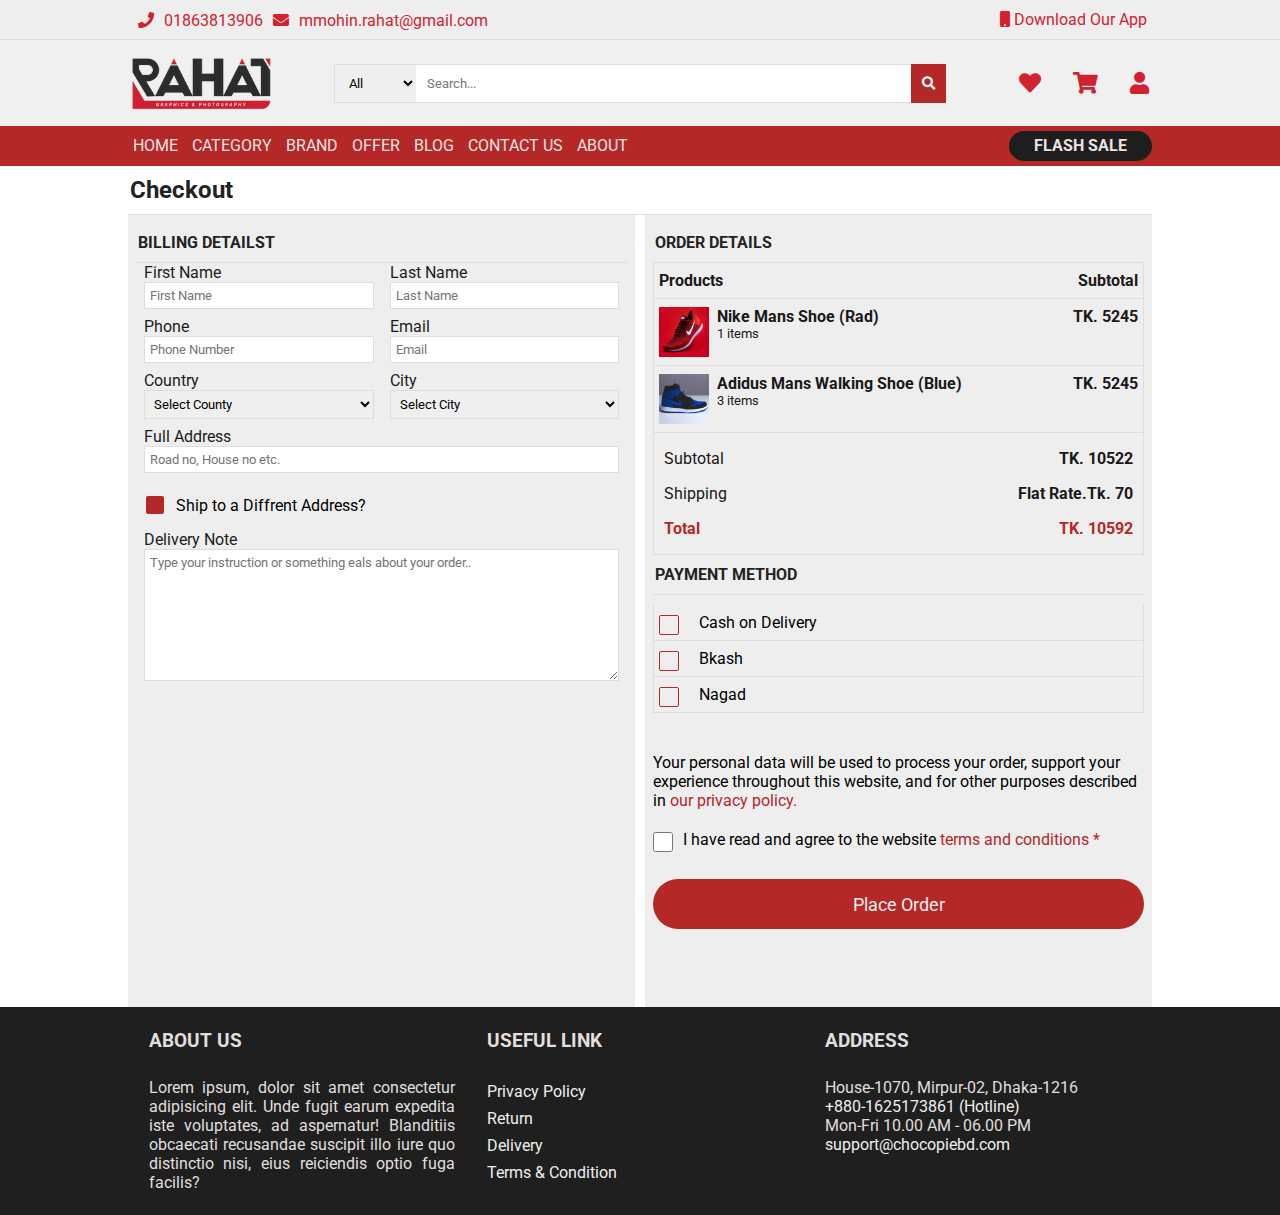
<file: pages/checkout.html>
<!DOCTYPE html>
<html lang="en">

<head>
    <meta charset="UTF-8">
    <meta http-equiv="X-UA-Compatible" content="IE=edge">
    <meta name="viewport" content="width=device-width, initial-scale=1.0">
    <title>Product Details</title>
    <link rel="stylesheet" href="https://cdnjs.cloudflare.com/ajax/libs/font-awesome/5.15.3/css/all.min.css">
    <link rel="stylesheet" href="../css/swiper-bundle.min.css">
    <link rel="stylesheet" href="../css/header.css">
    <link rel="stylesheet" href="../css/footer.css">
    <link rel="stylesheet" href="../style.css">
    <link rel="stylesheet" href="../css/responsive.css">
</head>

<body>
    <header>
        <!--You will get all the styles of the header in header.css file and Responsive.css file-->
        <div class="top-bar">
            <div class="top-bar-wrapper">
                <div class="contact-info">
                    <a href="tel:01863813906"><i class="fas fa-phone"></i>01863813906</a>
                    <a href="mailto:mmohin.rahat@gmail.com"><i class="fas fa-envelope"></i>mmohin.rahat@gmail.com</a>
                </div>

                <div class="">

                </div>
                <div class="other-info">
                    <a href="#"><i class="fas fa-mobile"></i> Download Our App</a>
                </div>
            </div>
        </div>
        <div class="middle-bar">
            <div class="middle-bar-wrapper">
                <div class="col-2">
                    <div class="brand">
                        <img class="logo" src="../img/logo.png" alt="">
                    </div>
                </div>
                <div class="col-6">
                    <form class="search-form" action="/index.html">
                        <div class="search-bar">
                            <select class="search-category" name="" id="">
                                <option value="1">All</option>
                                <option value="1">Brand</option>
                                <option value="1">Name</option>
                                <option value="1">Color</option>
                                <option value="1">Size</option>
                                <option value="1">Gender</option>
                            </select>
                            <input class="search-input" type="text" name="search" placeholder="Search...">
                            <button class="search-btn"><i class="fas fa-search"></i></button>
                            <div class="search-suggestion">
                                <ul>

                                </ul>
                            </div>
                        </div>
                    </form>
                </div>
                <div class="col-2">
                    <div class="header-nav">
                        <ul>
                            <li title="Your Favorite"><a href="#"><i class="fas fa-heart"></i></a></li>
                            <li title="Shopping Cart" id="cartBtn"><a href="#"><i class="fas fa-shopping-cart"></i></a></li>
                            <li title="Your Profile" id="myAccount" class="myAccount"><a href="#"><i class="fas fa-user"></i></a></li>
                        </ul>
                        <!--popup my account -->
                        <div class="my-account-wrapper" id="myAccountBox">
                            <div class="account-header">
                                <h2>Login</h2>
                            </div>
                            <form action="#" class="login">
                                <div class="form-control">
                                    <label for="phone">Phone Number</label>
                                    <input type="number" class="" id="phone">
                                </div>
                                <div class="form-control">
                                    <label for="Password">Password</label>
                                    <input type="password" class="" id="password">
                                </div>
                                <div class="form-control">
                                    <input type="submit" value="Login" class="logBtn">
                                </div>
                            </form>
                            <div class="account-footer">
                                <p>Don't Have any Account? <a href="#">Sign Up</a></p>
                                <hr>
                                <a href="#">Forgot Password</a>
                            </div>
                        </div>
                    </div>
                </div>

            </div>
        </div>
        <div class="nav-bar">
            <div class="nav-bar-wrapper">
                <ul class="main-nav">
                    <li><a href="#">Home</a></li>
                    <li><a href="#">Category</a></li>
                    <li><a href="#">Brand</a></li>
                    <li><a href="#">Offer</a></li>
                    <li><a href="#">Blog</a></li>
                    <li><a href="#">Contact us</a></li>
                    <li><a href="#">About</a></li>
                </ul>
                <ul class="flash-sale-btn">
                    <li><a href="#">Flash Sale</a></li>
                </ul>
            </div>
        </div>
    </header>
    <!-- Alart for all -->
    <div class="warning-alert">
        <p>Please check the terms and conditions !</p>
        <span class="close">&times;</span>
    </div>
    <!-- floating shopping cart -->
    <div class="floating-cart">
        <div class="cart-header">
            <button class="close-cart"><i class="fas fa-times"></i></button>
            <p>My Cart</p>
        </div>
        <div class="cart-body">
            <img class="cart-placeholder" src="../img/empty-cart.svg" alt="">
            <a href="index.html" class="go-to-shop"> <i class="fas fa-arrow-left"></i> Back to Shop</a>
        </div>
    </div>
    <!-- floating shopping cart End-->
    <main>
        <div class="section-title">
            <h2>Checkout</h2>
        </div>
        <div class="checkout-wrapper">
            <div class="col-5 checkout-form">
                <div class="section-title">
                    <h2>Billing Detailst</h2>
                </div>
                <form action="/" class="billing-form" id="billingForm">
                    <div class="form-row">
                        <div class="form-control" id="formControl">
                            <label for="name">First Name</label>
                            <input type="text" placeholder="First Name" id="name">
                            <small class="error-msg">This is error massage</small>
                        </div>
                        <div class="form-control">
                            <label for="name2">Last Name</label>
                            <input type="text" placeholder="Last Name" id="name2">
                            <small class="error-msg">This is error massage</small>
                        </div>
                    </div>
                    <div class="form-row">
                        <div class="form-control">
                            <label for="phone">Phone</label>
                            <input type="text" placeholder="Phone Number" id="phone">
                            <small class="error-msg">This is error massage</small>
                        </div>

                        <div class="form-control">
                            <label for="email">Email</label>
                            <input type="email" placeholder="Email" id="email">
                            <small class="error-msg">This is error massage</small>
                        </div>
                    </div>
                    <div class="form-row">
                        <div class="form-control">
                            <label for="country">Country</label>
                            <select name="" id="country">
                                <option value="select" disabled selected>Select County</option>
                                <option value="bangladesh">Bangladesh</option>
                                <option value="india">India</option>
                                <option value="pakisthan">Pakisthan</option>
                                <option value="nepal">nepal</option>
                                <option value="bhutan">Bhutan</option>
                                <option value="china">China</option>
                            </select>
                            <small class="error-msg">This is error massage</small>
                        </div>

                        <div class="form-control">
                            <label for="city">City</label>
                            <select name="" id="city" required>
                                <option value="select" disabled selected>Select City</option>
                                <option value="dhaka">Dhaka</option>
                                <option value="chittagong">Chittagong</option>
                                <option value="rajsahi">Rajsahi</option>
                                <option value="sylhet">Sylhet</option>
                                <option value="comilla">Comilla</option>
                                <option value="chandpur">Chandpur</option>
                            </select>
                            <small class="error-msg">This is error massage</small>
                        </div>
                    </div>
                    <div class="form-row">
                        <div class="form-control">
                            <label for="fullAddress">Full Address</label>
                            <input type="text" placeholder="Road no, House no etc." id="fullAddress">
                            <small class="error-msg">This is error massage</small>
                        </div>
                    </div>
                    <div class="form-row">
                        <div class="checkbox-wrapper">
                            <label for="ship-to-diff" class="ship-to-diff-label">
                                Ship to a Diffrent Address?
                                <input type="checkbox" class="ship-to-diff-input" id="ship-to-diff" onclick="showDiffAdd()">
                                <span class="checkmark"></span>
                            </label>
                        </div>
                    </div>

                    <!-- Diffrent Address Form -->
                    <div class="diffrent-add-form">
                        <div class="form-row">
                            <div class="form-control">
                                <label for="nameD">First Name</label>
                                <input type="text" placeholder="First Name" id="nameD">
                                <small class="error-msg">This is error massage</small>
                            </div>
                            <div class="form-control">
                                <label for="name2D">Last Name</label>
                                <input type="text" placeholder="Last Name" id="name2D">
                                <small class="error-msg">This is error massage</small>
                            </div>
                        </div>
                        <div class="form-row">
                            <div class="form-control">
                                <label for="phoneD">Phone</label>
                                <input type="text" placeholder="Phone Number" id="phoneD">
                                <small class="error-msg">This is error massage</small>
                            </div>

                            <div class="form-control">
                                <label for="EmailD">Email</label>
                                <input type="email" placeholder="Email" id="emailD">
                                <small class="error-msg">This is error massage</small>
                            </div>
                        </div>
                        <div class="form-row">
                            <div class="form-control">
                                <label for="countryD">Country</label>
                                <select name="" id="countryD">
                                    <option value="select" disabled selected>Select Country</option>
                                    <option value="bangladesh">Bangladesh</option>
                                    <option value="india">India</option>
                                    <option value="pakisthan">Pakisthan</option>
                                    <option value="nepal">nepal</option>
                                    <option value="bhutan">Bhutan</option>
                                    <option value="china">China</option>
                                </select>
                                <small class="error-msg">This is error massage</small>
                            </div>

                            <div class="form-control">
                                <label for="cityD">City</label>
                                <select name="" id="cityD">
                                    <option value="select" disabled selected>Select City</option>
                                    <option value="dhaka">Dhaka</option>
                                    <option value="chittagong">Chittagong</option>
                                    <option value="rajsahi">Rajsahi</option>
                                    <option value="sylhet">Sylhet</option>
                                    <option value="comilla">Comilla</option>
                                    <option value="chandpur">Chandpur</option>
                                </select>
                                <small class="error-msg">This is error massage</small>
                            </div>
                        </div>
                        <div class="form-row">
                            <div class="form-control">
                                <label for="fullAddressD">Full Address</label>
                                <input type="text" placeholder="Road no, House no etc." id="fullAddressD">
                                <small class="error-msg">This is error massage</small>
                            </div>
                        </div>
                    </div>
                    <!-- Diffrent Address Form End-->
                    <div class="form-row">
                        <div class="form-control">
                            <label for="note">Delivery Note</label>
                            <textarea name="" id="note" cols="50" rows="8" placeholder="Type your instruction or something eals about your order.."></textarea>
                        </div>
                    </div>

                </form>
            </div>
            <div class="col-5 order-details">
                <div class="section-title">
                    <h2>Order Details</h2>
                </div>
                <!-- Order Item Table -->
                <div class="order-item">
                    <ul class="cart-items-list">
                        <li>
                            <p class="b">Products</p>
                            <p class="b">Subtotal</p>
                        </li>
                        <li>
                            <span class="list-product">
                                <img src="../img/shoe_1.jpg" alt="" class="list-product-img">
                                <h4 class="list-product-title">Nike Mans Shoe (Rad)</h4>
                                <br>
                                <small class="list-product-qt">1 items</small>
                            </span>
                            <span class="list-product-price b">TK. <span>5245</span> </span>
                        </li>
                        <li>
                            <span class="list-product">
                                <img src="../img/shoe_2.jpg" alt="" class="list-product-img">
                                <h4 class="list-product-title">Adidus Mans Walking Shoe (Blue)</h4>
                                <br>
                                <small class="list-product-qt">3 items</small>
                            </span>
                            <span class="list-product-price b">TK. <span>5245</span> </span>
                        </li>
                        <li>
                            <ul class="order-summery">
                                <li>
                                    <p>Subtotal</p>
                                    <p class="b">TK. 10522</p>
                                </li>
                                <li>
                                    <p>Shipping</p>
                                    <p class="b"><span>Flat Rate.</span>Tk. 70</p>
                                </li>
                                <li class="list-product-total">
                                    <p class="b">Total</p>
                                    <p class="b">TK. 10592</p>
                                </li>
                            </ul>
                        </li>
                    </ul>
                </div>
                <div class="section-title">
                    <h2>Payment Method</h2>
                </div>
                <div class="payment-method" id="paymentOption">
                    <ul class="payment-method-list">
                        <li>
                            <label for="cod">
                                Cash on Delivery
                                <input type="radio" name="pay" id="cod">
                                <span class="checkmark"></span>
                                <small>Pay with Cash</small>
                            </label>
                        </li>
                        <li>
                            <label for="bkash">
                                Bkash
                                <input type="radio" name="pay" id="bkash">
                                <span class="checkmark"></span>
                                <small>Pay with Bkash</small>
                            </label>
                        </li>
                        <li>
                            <label for="nagad">
                                Nagad
                                <input type="radio" name="pay" id="nagad">
                                <span class="checkmark"></span>
                                <small>Pay with Nagad</small>
                            </label>
                        </li>
                    </ul>
                </div>
                <div class="order-section">
                    <p>
                        Your personal data will be used to process your order, support your experience throughout this website, and for other purposes described in
                        <a href="#">our privacy policy.</a>
                    </p>
                    <span class="terms-condition">
                        <label for="terms">
                            I have read and agree to the website <a href="#">terms and conditions *</a>
                            <input type="checkbox" name="" id="terms">
                        </label>
                    </span>
                    <button class="order-btn" id="orderButton">Place Order</button>
                </div>
            </div>
        </div>
    </main>
    <footer>
        <div class="footer-wrapper">
            <div class="col-3">
                <h3>About us</h3>
                <p>Lorem ipsum, dolor sit amet consectetur adipisicing elit. Unde fugit earum expedita iste voluptates, ad aspernatur! Blanditiis obcaecati recusandae suscipit illo iure quo distinctio nisi, eius reiciendis optio fuga facilis?</p>
            </div>
            <div class="col-3">
                <h3>Useful Link</h3>
                <ul>
                    <li><a href="#">Privacy Policy</a></li>
                    <li><a href="#">Return</a></li>
                    <li><a href="#">Delivery</a></li>
                    <li><a href="#">Terms & Condition</a></li>
                </ul>
            </div>
            <div class="col-3">
                <h3>Address</h3>
                <p>House-1070, Mirpur-02, Dhaka-1216
                    <br> <a href="tel:+880-1625173861">+880-1625173861 (Hotline)</a>
                    <br> Mon-Fri 10.00 AM - 06.00 PM
                    <br> <a href="mailto:support@chocopiebd.com">support@chocopiebd.com</a>
                </p>
            </div>
        </div>
    </footer>


    <script src="../app.js"></script>
    <script src="../js/search_keyword.js"></script>
    <script>
    </script>
</body>

</html>
</file>
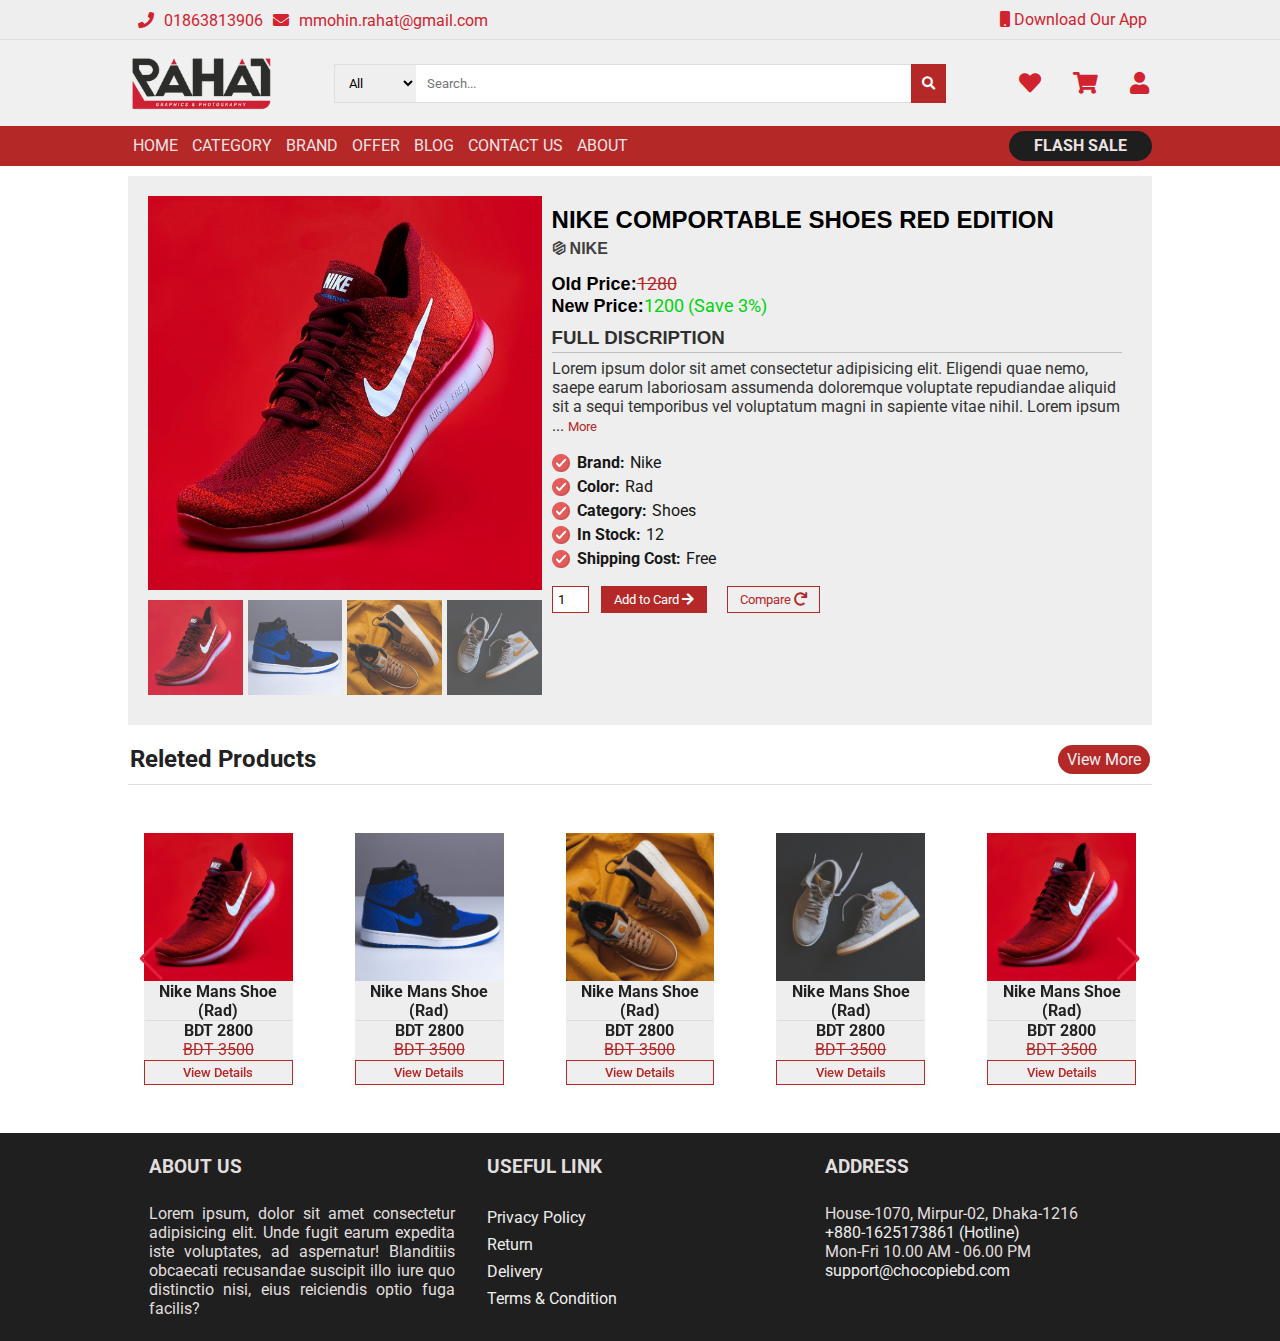
<file: pages/product_details.html>
<!DOCTYPE html>
<html lang="en">

<head>
    <meta charset="UTF-8">
    <meta http-equiv="X-UA-Compatible" content="IE=edge">
    <meta name="viewport" content="width=device-width, initial-scale=1.0">
    <title>Product Details</title>
    <link rel="stylesheet" href="https://cdnjs.cloudflare.com/ajax/libs/font-awesome/5.15.3/css/all.min.css">
    <link rel="stylesheet" href="../css/swiper-bundle.min.css">
    <link rel="stylesheet" href="../css/header.css">
    <link rel="stylesheet" href="../css/footer.css">
    <link rel="stylesheet" href="../style.css">
    <link rel="stylesheet" href="../css/responsive.css">
</head>

<body>
    <header>
        <!--You will get all the styles of the header in header.css file and Responsive.css file-->
        <div class="top-bar">
            <div class="top-bar-wrapper">
                <div class="contact-info">
                    <a href="tel:01863813906"><i class="fas fa-phone"></i>01863813906</a>
                    <a href="mailto:mmohin.rahat@gmail.com"><i class="fas fa-envelope"></i>mmohin.rahat@gmail.com</a>
                </div>

                <div class="">

                </div>
                <div class="other-info">
                    <a href="#"><i class="fas fa-mobile"></i> Download Our App</a>
                </div>
            </div>
        </div>
        <div class="middle-bar">
            <div class="middle-bar-wrapper">
                <div class="col-2">
                    <div class="brand">
                        <img class="logo" src="../img/logo.png" alt="">
                    </div>
                </div>
                <div class="col-6">
                    <form class="search-form" action="/index.html">
                        <div class="search-bar">
                            <select class="search-category" name="" id="">
                                <option value="1">All</option>
                                <option value="1">Brand</option>
                                <option value="1">Name</option>
                                <option value="1">Color</option>
                                <option value="1">Size</option>
                                <option value="1">Gender</option>
                            </select>
                            <input class="search-input" type="text" name="search" placeholder="Search...">
                            <button class="search-btn"><i class="fas fa-search"></i></button>
                            <div class="search-suggestion">
                                <ul>

                                </ul>
                            </div>
                        </div>
                    </form>
                </div>
                <div class="col-2">
                    <div class="header-nav">
                        <ul>
                            <li title="Your Favorite"><a href="#"><i class="fas fa-heart"></i></a></li>
                            <li title="Shopping Cart" id="cartBtn"><a href="#"><i class="fas fa-shopping-cart"></i></a></li>
                            <li title="Your Profile"><a href="#"><i class="fas fa-user"></i></a></li>
                        </ul>
                    </div>
                </div>

            </div>
        </div>
        <div class="nav-bar">
            <div class="nav-bar-wrapper">
                <ul class="main-nav">
                    <li><a href="#">Home</a></li>
                    <li><a href="#">Category</a></li>
                    <li><a href="#">Brand</a></li>
                    <li><a href="#">Offer</a></li>
                    <li><a href="#">Blog</a></li>
                    <li><a href="#">Contact us</a></li>
                    <li><a href="#">About</a></li>
                </ul>
                <ul class="flash-sale-btn">
                    <li><a href="#">Flash Sale</a></li>
                </ul>
            </div>
        </div>
    </header>
    <!-- floating shopping cart -->
    <div class="floating-cart">
        <div class="cart-header">
            <button class="close-cart"><i class="fas fa-times"></i></button>
            <p>My Cart</p>
        </div>
        <div class="cart-body">
            <img class="cart-placeholder" src="../img/empty-cart.svg" alt="">
            <a href="index.html" class="go-to-shop"> <i class="fas fa-arrow-left"></i> Back to Shop</a>
        </div>
    </div>
    <!-- floating shopping cart End-->
    <main>
        <div class="product-details-wrapper">
            <!-- Left collumn -->
            <div class="product_image">
                <div class="selected_image">
                    <img class="mainImage" src="../img/shoe_1.jpg" alt="">
                </div>
                <div class="thumbnail_image">
                    <div class="thumb_item" onclick="changeImg(this)">
                        <img src="../img/shoe_1.jpg" alt="">
                    </div>
                    <div class="thumb_item" onclick="changeImg(this)">
                        <img src="../img/shoe_2.jpg" alt="">
                    </div>
                    <div class="thumb_item" onclick="changeImg(this)">
                        <img src="../img/shoe_3.jpg" alt="">
                    </div>
                    <div class="thumb_item" onclick="changeImg(this)">
                        <img src="../img/shoe_4.jpg" alt="">
                    </div>
                </div>
            </div>
            <!-- Right collumn -->
            <div class="product_details">
                <div class="item_info">
                    <h2 class="product_name">Nike Comportable Shoes Red Edition</h2>
                    <div class="brand">
                        <i class="fab fa-innosoft"></i>
                        <p>Nike </p>
                    </div>

                    <div class="price">
                        <p class="old_price">Old Price:<span>1280</span></p>
                        <p class="new_price">New Price:<span>1200 (Save 3%)</span></p>
                    </div>
                </div>
                <div class="item_details">
                    <h3>Full Discription</h3>
                    <p class="details_text">Lorem ipsum dolor sit amet consectetur adipisicing elit. Eligendi quae nemo, saepe earum laboriosam assumenda doloremque voluptate repudiandae aliquid sit a sequi temporibus vel voluptatum magni in sapiente vitae nihil. Lorem ipsum
                        <span class="readMoreDots">...</span>
                        <span class="more_text">dolor sit amet consectetur adipisicing elit. Eligendi quae nemo, saepe
                            earum laboriosam assumenda doloremque. Lorem ipsum dolor sit amet consectetur adipisicing
                            elit. Eligendi quae nemo, saepe earum laboriosam assumenda doloremque.</span>
                    </p>
                    <button class="read_more">More </button>
                    <ul class="key_feature">
                        <li><strong>Brand:</strong>Nike</li>
                        <li><strong>Color:</strong>Rad</li>
                        <li><strong>Category:</strong>Shoes</li>
                        <li><strong>In Stock:</strong>12</li>
                        <li><strong>Shipping Cost:</strong>Free</li>
                    </ul>
                </div>
                <div class="controls">
                    <input type="number" min="1" max="5" value="1" name="" id="">
                    <Button class="cart">Add to Card <i class="fas fa-arrow-right"></i></Button>
                    <Button class="compare">Compare <i class="fas fa-redo"></i></Button>
                </div>
            </div>
        </div>
        <!-- Releted Product -->
        <div class="section-title">
            <h2>Releted Products</h2>
            <a class="view-more-product" href="#">View More</a>
        </div>
        <div class="releted-product">
            <div class="swiper-container mySwiper">
                <div class="swiper-wrapper">
                    <div class="swiper-slide">
                        <div class="product-wrapper">
                            <a href="#">
                                <div class="product-img">
                                    <img src="../img/shoe_1.jpg" alt="">
                                </div>
                                <div class="product-details">
                                    <h3 class="product-name">Nike Mans Shoe (Rad)</h3>
                                    <p class="new-price">BDT 2800
                                        <span class="old-price">BDT 3500</span>
                                    </p>
                                </div>
                            </a>
                            <div class="quick-icon">
                                <ul>
                                    <li><a href="#"><i class="fas fa-eye"></i></a></li>
                                    <li><a href="#"><i class="fas fa-heart"></i></a></li>
                                    <li><a href="#"><i class="fas fa-shopping-cart"></i></a></li>
                                </ul>
                            </div>
                            <div class="details-btn">
                                <button class="view-details">View Details</button>
                            </div>
                        </div>
                    </div>
                    <div class="swiper-slide">
                        <div class="product-wrapper">
                            <a href="#">
                                <div class="product-img">
                                    <img src="../img/shoe_2.jpg" alt="">
                                </div>
                                <div class="product-details">
                                    <h3 class="product-name">Nike Mans Shoe (Rad)</h3>
                                    <p class="new-price">BDT 2800
                                        <span class="old-price">BDT 3500</span>
                                    </p>
                                </div>
                            </a>
                            <div class="quick-icon">
                                <ul>
                                    <li><a href="#"><i class="fas fa-eye"></i></a></li>
                                    <li><a href="#"><i class="fas fa-heart"></i></a></li>
                                    <li><a href="#"><i class="fas fa-shopping-cart"></i></a></li>
                                </ul>
                            </div>
                            <div class="details-btn">
                                <button class="view-details">View Details</button>
                            </div>
                        </div>
                    </div>
                    <div class="swiper-slide">
                        <div class="product-wrapper">
                            <a href="#">
                                <div class="product-img">
                                    <img src="../img/shoe_3.jpg" alt="">
                                </div>
                                <div class="product-details">
                                    <h3 class="product-name">Nike Mans Shoe (Rad)</h3>
                                    <p class="new-price">BDT 2800
                                        <span class="old-price">BDT 3500</span>
                                    </p>
                                </div>
                            </a>
                            <div class="quick-icon">
                                <ul>
                                    <li><a href="#"><i class="fas fa-eye"></i></a></li>
                                    <li><a href="#"><i class="fas fa-heart"></i></a></li>
                                    <li><a href="#"><i class="fas fa-shopping-cart"></i></a></li>
                                </ul>
                            </div>
                            <div class="details-btn">
                                <button class="view-details">View Details</button>
                            </div>
                        </div>
                    </div>
                    <div class="swiper-slide">
                        <div class="product-wrapper">
                            <a href="#">
                                <div class="product-img">
                                    <img src="../img/shoe_4.jpg" alt="">
                                </div>
                                <div class="product-details">
                                    <h3 class="product-name">Nike Mans Shoe (Rad)</h3>
                                    <p class="new-price">BDT 2800
                                        <span class="old-price">BDT 3500</span>
                                    </p>
                                </div>
                            </a>
                            <div class="quick-icon">
                                <ul>
                                    <li><a href="#"><i class="fas fa-eye"></i></a></li>
                                    <li><a href="#"><i class="fas fa-heart"></i></a></li>
                                    <li><a href="#"><i class="fas fa-shopping-cart"></i></a></li>
                                </ul>
                            </div>
                            <div class="details-btn">
                                <button class="view-details">View Details</button>
                            </div>
                        </div>
                    </div>
                    <div class="swiper-slide">
                        <div class="product-wrapper">
                            <a href="#">
                                <div class="product-img">
                                    <img src="../img/shoe_1.jpg" alt="">
                                </div>
                                <div class="product-details">
                                    <h3 class="product-name">Nike Mans Shoe (Rad)</h3>
                                    <p class="new-price">BDT 2800
                                        <span class="old-price">BDT 3500</span>
                                    </p>
                                </div>
                            </a>
                            <div class="quick-icon">
                                <ul>
                                    <li><a href="#"><i class="fas fa-eye"></i></a></li>
                                    <li><a href="#"><i class="fas fa-heart"></i></a></li>
                                    <li><a href="#"><i class="fas fa-shopping-cart"></i></a></li>
                                </ul>
                            </div>
                            <div class="details-btn">
                                <button class="view-details">View Details</button>
                            </div>
                        </div>
                    </div>
                    <div class="swiper-slide">
                        <div class="product-wrapper">
                            <a href="#">
                                <div class="product-img">
                                    <img src="../img/shoe_2.jpg" alt="">
                                </div>
                                <div class="product-details">
                                    <h3 class="product-name">Nike Mans Shoe (Rad)</h3>
                                    <p class="new-price">BDT 2800
                                        <span class="old-price">BDT 3500</span>
                                    </p>
                                </div>
                            </a>
                            <div class="quick-icon">
                                <ul>
                                    <li><a href="#"><i class="fas fa-eye"></i></a></li>
                                    <li><a href="#"><i class="fas fa-heart"></i></a></li>
                                    <li><a href="#"><i class="fas fa-shopping-cart"></i></a></li>
                                </ul>
                            </div>
                            <div class="details-btn">
                                <button class="view-details">View Details</button>
                            </div>
                        </div>
                    </div>
                    <div class="swiper-slide">
                        <div class="product-wrapper">
                            <a href="#">
                                <div class="product-img">
                                    <img src="../img/shoe_3.jpg" alt="">
                                </div>
                                <div class="product-details">
                                    <h3 class="product-name">Nike Mans Shoe (Rad)</h3>
                                    <p class="new-price">BDT 2800
                                        <span class="old-price">BDT 3500</span>
                                    </p>
                                </div>
                            </a>
                            <div class="quick-icon">
                                <ul>
                                    <li><a href="#"><i class="fas fa-eye"></i></a></li>
                                    <li><a href="#"><i class="fas fa-heart"></i></a></li>
                                    <li><a href="#"><i class="fas fa-shopping-cart"></i></a></li>
                                </ul>
                            </div>
                            <div class="details-btn">
                                <button class="view-details">View Details</button>
                            </div>
                        </div>
                    </div>
                    <div class="swiper-slide">
                        <div class="product-wrapper">
                            <a href="#">
                                <div class="product-img">
                                    <img src="../img/shoe_4.jpg" alt="">
                                </div>
                                <div class="product-details">
                                    <h3 class="product-name">Nike Mans Shoe (Rad)</h3>
                                    <p class="new-price">BDT 2800
                                        <span class="old-price">BDT 3500</span>
                                    </p>
                                </div>
                            </a>
                            <div class="quick-icon">
                                <ul>
                                    <li><a href="#"><i class="fas fa-eye"></i></a></li>
                                    <li><a href="#"><i class="fas fa-heart"></i></a></li>
                                    <li><a href="#"><i class="fas fa-shopping-cart"></i></a></li>
                                </ul>
                            </div>
                            <div class="details-btn">
                                <button class="view-details">View Details</button>
                            </div>
                        </div>
                    </div>
                    <div class="swiper-slide">
                        <div class="product-wrapper">
                            <a href="#">
                                <div class="product-img">
                                    <img src="../img/shoe_1.jpg" alt="">
                                </div>
                                <div class="product-details">
                                    <h3 class="product-name">Nike Mans Shoe (Rad)</h3>
                                    <p class="new-price">BDT 2800
                                        <span class="old-price">BDT 3500</span>
                                    </p>
                                </div>
                            </a>
                            <div class="quick-icon">
                                <ul>
                                    <li><a href="#"><i class="fas fa-eye"></i></a></li>
                                    <li><a href="#"><i class="fas fa-heart"></i></a></li>
                                    <li><a href="#"><i class="fas fa-shopping-cart"></i></a></li>
                                </ul>
                            </div>
                            <div class="details-btn">
                                <button class="view-details">View Details</button>
                            </div>
                        </div>
                    </div>
                </div>
                <div class="swiper-button-prev"></div>
                <div class="swiper-button-next"></div>
            </div>
        </div>
    </main>
    <footer>
        <div class="footer-wrapper">
            <div class="col-3">
                <h3>About us</h3>
                <p>Lorem ipsum, dolor sit amet consectetur adipisicing elit. Unde fugit earum expedita iste voluptates, ad aspernatur! Blanditiis obcaecati recusandae suscipit illo iure quo distinctio nisi, eius reiciendis optio fuga facilis?</p>
            </div>
            <div class="col-3">
                <h3>Useful Link</h3>
                <ul>
                    <li><a href="#">Privacy Policy</a></li>
                    <li><a href="#">Return</a></li>
                    <li><a href="#">Delivery</a></li>
                    <li><a href="#">Terms & Condition</a></li>
                </ul>
            </div>
            <div class="col-3">
                <h3>Address</h3>
                <p>House-1070, Mirpur-02, Dhaka-1216
                    <br> <a href="tel:+880-1625173861">+880-1625173861 (Hotline)</a>
                    <br> Mon-Fri 10.00 AM - 06.00 PM
                    <br> <a href="mailto:support@chocopiebd.com">support@chocopiebd.com</a>
                </p>
            </div>
        </div>
    </footer>


    <script src="../js/swiper-bundle.min.js"></script>
    <script src="../app.js"></script>
    <script src="../js/search_keyword.js"></script>
    <script>
        // Releted Product
        var swiper = new Swiper(".mySwiper", {
            slidesPerView: 5,
            spaceBetween: 30,
            autoplay: {
                delay: 2500,
                disableOnInteraction: false,
            },
            breakpoints: {
                375: {
                    slidesPerView: 2,
                    spaceBetween: 10,
                },
                600: {
                    slidesPerView: 2,
                    spaceBetween: 20,
                },
                768: {
                    slidesPerView: 4,
                    spaceBetween: 30,
                },
                1024: {
                    slidesPerView: 5,
                    spaceBetween: 30,
                },
            },
        });
    </script>
</body>

</html>
</file>
<file: css/header.css>
header {
    width: 100%;
    height: auto;
}


/* style for top bar */

.top-bar {
    width: 100%;
    height: 40px;
    background-color: #eee;
    border-bottom: 1px solid #ddd;
}

.top-bar .top-bar-wrapper {
    margin: auto;
    width: 80%;
    height: 100%;
    display: flex;
    align-items: center;
    justify-content: space-between;
}

.top-bar .top-bar-wrapper .contact-info {
    display: inline-flex;
}

.top-bar .top-bar-wrapper .contact-info a {
    color: var(--primary-text);
}

.top-bar .top-bar-wrapper .other-info a {
    color: var(--primary-text);
    padding: .5rem;
    padding-right: 0;
    display: block;
    transition: .6s all;
}

.top-bar .top-bar-wrapper .other-info a:hover {
    background-color: rgb(231, 231, 231);
}

.top-bar .top-bar-wrapper .other-info a:first-child {
    margin-right: 5px;
}

.top-bar .top-bar-wrapper .contact-info a i {
    padding: 10px;
}


/* Style for Middle bar */

.middle-bar {
    width: 100%;
    height: auto;
    padding: .2rem;
    background-color: rgba(238, 238, 238, 0.884);
}

.middle-bar .middle-bar-wrapper {
    margin: auto;
    width: 80%;
    min-height: 5rem;
    display: flex;
    justify-content: space-between;
    align-items: center;
}

.brand .logo {
    width: 100%;
    max-width: 140px;
    height: auto;
    display: block;
}

.search-form {
    width: 100%;
    height: auto;
}

.search-bar {
    width: 100%;
    height: auto;
    display: inline-flex;
    position: relative;
}

.search-bar .search-category {
    float: left;
    border-color: #ddd;
    border-right: none;
    padding: 10px;
    outline: none;
}

.search-bar .search-input {
    width: 90%;
    border-width: 1px 0;
    border-style: solid;
    border-color: #ddd;
    outline: none;
    padding: 11px;
    float: left;
}

.search-bar .search-btn {
    padding: 11px;
    border: none;
    cursor: pointer;
    color: #fff;
    background-color: var(--primary-color);
}

.search-suggestion {
    width: 100%;
    padding: 10px;
    position: absolute;
    display: none;
    top: 45px;
    background-color: #eee;
    box-shadow: -1px 2px 3px rgba(34, 34, 34, 0.336);
    z-index: 111;
}

.search-suggestion.active {
    display: block;
}

.search-suggestion ul {
    list-style: none;
}

.search-suggestion ul li {
    padding: 10px;
    border-bottom: 1px solid #ddd;
    cursor: pointer;
}

.search-suggestion ul li:hover {
    background-color: #fff;
}

.header-nav {
    position: relative;
}

.header-nav ul {
    list-style: none;
    display: flex;
    justify-content: flex-end;
}

.header-nav ul li {
    padding: 1rem;
}

.header-nav ul li:last-child {
    padding-right: 0;
}

.header-nav ul li a {
    color: var(--primary-text);
    font-size: 22px;
}

.my-account-wrapper.active {
    top: 74px;
    opacity: 1;
    visibility: visible;
}

.my-account-wrapper {
    width: 220px;
    height: auto;
    background-color: #eee;
    position: absolute;
    top: 50px;
    opacity: 0;
    visibility: hidden;
    transition: .2s all;
    z-index: 111;
}

.my-account-wrapper .account-header {
    color: #fff;
    background-color: var(--secondary-color);
    border-bottom: 1px solid #ccc;
    padding: 7.5px 10px;
    text-transform: uppercase;
}

.my-account-wrapper form {
    padding: 10px;
}

.my-account-wrapper form .form-control {
    margin: 10px 0;
}

.my-account-wrapper form .form-control label {
    display: block;
}

.my-account-wrapper form .form-control input {
    display: block;
    width: 100%;
    padding: 6px;
    border: 1px solid #ccc;
}

.my-account-wrapper form .form-control input:focus {
    outline: none;
}

.my-account-wrapper form .form-control input[type="submit"] {
    color: #eee;
    background-color: var(--primary-color);
    border: none;
    cursor: pointer;
}

.my-account-wrapper .account-footer {
    padding: 10px;
    text-align: center;
}

.my-account-wrapper .account-footer hr {
    width: 50%;
    margin: 5px auto;
    border: none;
    border-bottom: 1px solid #ddd;
}

.my-account-wrapper .account-footer a {
    color: var(--primary-color);
}

.nav-bar {
    width: 100%;
    height: 40px;
    background-color: var(--primary-color);
}

.nav-bar.sticky {
    position: fixed;
    top: 0;
    z-index: 200;
}

.nav-bar .nav-bar-wrapper {
    width: 80%;
    height: 100%;
    margin: auto;
    display: flex;
    justify-content: space-between;
    align-items: center;
}

.nav-bar .nav-bar-wrapper ul {
    list-style: none;
}

.nav-bar .nav-bar-wrapper ul li {
    display: inline-block;
    border-bottom: 1px solid transparent;
    transition: .6s all;
}

.nav-bar .nav-bar-wrapper .main-nav li:hover {
    background-color: rgba(226, 13, 56, 0.37);
    border-bottom: 1px solid rgb(238, 221, 221);
}

.nav-bar .nav-bar-wrapper ul li a {
    color: rgb(236, 227, 227);
    padding: 5px;
    display: block;
    text-decoration: none;
    text-transform: uppercase;
}

.flash-sale-btn {
    color: #eee;
    background-color: var(--secondary-color);
    border-radius: 20px;
    padding: 0 20px;
    font-weight: bold;
}

.flash-sale-btn:hover {
    background-color: rgb(235, 37, 77);
    border-radius: 20px;
    padding: 0 20px;
}

.nav-bar-mobile {
    display: none;
}

.nav-bar-mobile ul {
    list-style: none;
}

.nav-bar-mobile ul li {
    display: inline-block;
}

.nav-bar-mobile ul li a {
    padding: 4px 6px;
    display: block;
    color: #eee;
}


/* style for navbar end*/
</file>
<file: css/footer.css>
footer {
    padding: 10px;
    color: rgb(224, 222, 222);
    background-color: rgb(31, 31, 31);
}

.footer-wrapper {
    margin: auto;
    width: 80%;
    display: flex;
    justify-content: center;
}

footer .col-3:nth-child(2) {
    margin: 0 .4rem;
}

footer h3 {
    text-transform: uppercase;
}

footer h3,
footer ul,
footer p {
    padding: .8rem;
}

footer ul {
    list-style: none;
}

footer ul li a {
    padding: 4px 0;
    display: block;
    transition: .3s all;
}

footer ul li:hover a {
    padding-left: 4px;
    color: rgba(255, 255, 255, 0.815);
}

footer p {
    text-align: justify;
}
</file>
<file: style.css>
@import url('https://fonts.googleapis.com/css2?family=Roboto:wght@100;300;400&display=swap');
* {
    margin: 0;
    padding: 0;
    box-sizing: border-box;
    font-family: -apple-system, BlinkMacSystemFont, 'Segoe UI', Roboto, Oxygen, Ubuntu, Cantarell, 'Open Sans', 'Helvetica Neue', sans-serif;
}

:root {
    --primary-color: rgb(180, 40, 40);
    --secondary-color: rgb(30, 30, 30);
    --primary-text: #d1232f;
}

input::-webkit-outer-spin-button,
input::-webkit-inner-spin-button {
    -webkit-appearance: none;
    margin: 0;
}


/* common css */

.col {
    width: 100%;
}

.col-2 {
    width: 20%;
}

.col-3 {
    width: 33.33%;
}

.col-5 {
    width: 50%;
}

.col-6 {
    width: 60%;
}

a {
    text-decoration: none;
    color: #eee;
}

.b {
    font-weight: bold;
}

main {
    width: 100%;
    height: auto;
}

.section-title {
    width: 80%;
    margin: auto;
    padding: 10px 2px;
    display: flex;
    justify-content: space-between;
    color: #222;
    border-bottom: 1px solid #ddd;
}

.section-title .view-more-product {
    padding: 5px 9px;
    color: #eee;
    border-radius: 1rem;
    background-color: var(--primary-color);
}


/* common css end */


/* Home page Style */


/* alart */

.warning-alert {
    width: max-content;
    height: max-content;
    padding: 10px 20px;
    display: inline-flex;
    align-items: center;
    border-radius: 2px;
    color: #fff;
    background-color: var(--primary-color);
    position: fixed;
    bottom: 10%;
    left: 5%;
    z-index: 200;
    visibility: hidden;
    transition-property: all;
    transition: .5s ease-in;
}

.warning-alert .close {
    margin-left: 10px;
    font-size: 20px;
    font-weight: bold;
    cursor: pointer;
}

.warning-alert .close:hover {
    color: #ddd;
}


/* floating cart start */

.floating-cart {
    width: 25%;
    height: 100vh;
    padding: .4rem;
    background-color: #eee;
    position: fixed;
    top: 0;
    right: -26%;
    border-left: 1px solid #ddd;
    box-shadow: -4px 0px 5px 2px rgba(0, 0, 0, 0.15);
    z-index: 111;
    transition: .4s ease-in-out;
}

.cartDiv {
    position: fixed;
    top: 0;
    right: 0;
}

.cart-header {
    display: flex;
    justify-content: space-between;
    border-bottom: 1px solid #ddd;
}

.cart-header p {
    color: var(--primary-color);
}

.cart-body {
    display: flex;
    flex-direction: column;
    justify-content: center;
    align-items: center;
    overflow-y: auto;
}

.close-cart {
    border: none;
    color: var(--primary-color);
    padding: 5px;
    font-size: medium;
    cursor: pointer;
    background-color: transparent;
}

.cart-placeholder {
    opacity: .7;
}

.floating-cart .go-to-shop {
    color: #eee;
    padding: 5px 10px;
    border: 1px solid #ddd;
    border-radius: 5px;
    background-color: var(--primary-color);
    transition: .4s all;
}

.floating-cart .go-to-shop:hover {
    color: #eee;
    background-color: rgb(241, 26, 69);
}


/* floating cart end */

.home-promotion {
    margin: auto;
    padding: 5px 0;
    width: 80%;
    height: auto;
    display: flex;
}

.home-promotion .slider-section {
    width: 80%;
}

.home-promotion .promo-banner {
    width: 20%;
    position: relative;
    overflow: hidden;
}

.home-promotion .promo-banner .promo-img {
    width: 100%;
    display: block;
}

.home-promotion .promo-banner:hover .promo-gif {
    display: block;
}

.home-promotion .promo-banner .promo-gif {
    width: 100%;
    display: block;
    position: absolute;
    top: 0;
    left: 0;
    transform: scale(1.8);
    display: none;
}

.swiper-container {
    width: 100%;
    height: 100%;
}

.swiper-slide {
    background-position: center center;
    background-size: cover;
}

.swiper-slide img {
    display: block;
    width: 100%;
    height: auto;
}

.flash-deal {
    width: 80%;
    margin: auto;
}

.flash-deal .flash-header {
    width: 100%;
    color: var(--primary-color);
    padding-top: 5px;
    margin: 1rem 0;
    display: flex;
    justify-content: space-between;
    border-bottom: 1px solid #ddd;
}

.flash-deal .flash-header .flash-btn {
    color: var(--primary-color);
}

.flash-deal .flash-product {
    width: 100%;
    border-radius: 5px;
    display: flex;
    background-color: #eee;
    padding: .5rem 0;
}

.flash-deal .flash-product .product-wrapper {
    border: 1px solid transparent;
    transition: .4s all;
}

.flash-deal .flash-product .product-wrapper:hover {
    box-shadow: 0px 13px 12px -10px rgba(0, 0, 0, 0.51);
    border: 1px solid #ddd;
}

.cart-btn-group {
    display: flex;
    justify-content: space-between;
    margin: .5rem 0;
}

.cart-btn {
    color: #fff;
    padding: 0.5rem 1rem;
    border: none;
    border-radius: 2rem;
    background-color: var(--primary-color);
    cursor: pointer;
}

.top-category-wrapper {
    width: 80%;
    margin: auto;
}

.top-category-header {
    width: 100%;
    color: var(--primary-color);
    padding: 5px;
    margin: 1rem 0;
}

.top-categories {
    width: 100%;
    padding: .5rem;
    display: flex;
    background-color: #eee;
}

.top-categories .category-item {
    width: 10%;
    padding: .5rem;
    text-align: center;
    background-color: #fff;
    border: 1px solid #ddd;
    transition: .3s ease-in-out;
}

.top-categories .category-item:hover {
    border-bottom: 1px solid var(--primary-color);
    box-shadow: 0px -33px 27px -7px rgba(41, 34, 34, 0.10) inset;
}

.top-categories .category-item .category-img {
    width: 100%;
    display: block;
}

.top-categories .category-item .category-name {
    opacity: .8;
    font-size: small;
    color: #222;
}

.popular-product-wrapper {
    width: 80%;
    margin: auto;
    padding: .5rem;
}

.popular-product-header {
    width: 100%;
}

.popular-product {
    background-color: #eee;
}


/* ========product page style start========== */


/* =======product page style end======= */


/* =======product details page style start=======  */

.product-details-wrapper {
    width: 80%;
    height: fit-content;
    padding: 20px;
    display: flex;
    margin: 10px auto;
    background-color: #eee;
}

.product_image {
    width: 40%;
    float: left;
}

.product_image .selected_image img {
    width: 100%;
    max-width: 400px;
    height: 100%;
    display: block;
}

.product_image .thumbnail_image {
    margin: 10px 0;
    width: 100%;
    max-width: 400px;
    display: flex;
}

.product_image .thumbnail_image .thumb_item {
    margin: 0 5px 0 0;
    opacity: 0.8;
}

.product_image .thumbnail_image .thumb_item:hover {
    opacity: 1;
}

.product_image .thumbnail_image .thumb_item.active {
    opacity: 1;
}

.product_image .thumbnail_image .thumb_item:nth-child(4) {
    margin: 0;
}

.product_image .thumbnail_image .thumb_item img {
    width: 100%;
    height: 100%;
    display: block;
}

.product_details {
    width: 60%;
    padding: 10px;
}

.product_details .item_info .product_name {
    text-transform: uppercase;
    font-family: Arial, Helvetica, sans-serif;
}

.product_details .item_info .brand {
    color: rgb(63, 63, 63);
    display: inline-block;
    padding: 5px 5px 5px 0px;
}

.product_details .item_info .price {
    margin: 10px 0;
}

.product_details .item_info .price p {
    font-family: Arial, Helvetica, sans-serif;
    font-size: 18px;
    font-weight: bold;
}

.product_details .item_info .price .new_price span {
    font-weight: normal;
    color: rgb(0, 211, 11);
}

.product_details .item_info .price .old_price span {
    font-weight: normal;
    text-decoration: line-through;
    color: var(--primary-color);
}

.product_details .item_info .brand p {
    font-family: Arial, Helvetica, sans-serif;
    text-transform: uppercase;
    font-weight: bold;
    display: inline-block;
}

.product_details .item_details h3 {
    opacity: 0.8;
    position: relative;
    margin: 10px 0;
    text-transform: uppercase;
    font-family: Arial, Helvetica, sans-serif;
}

.product_details .item_details h3::after {
    content: "";
    position: absolute;
    top: 25px;
    left: 0;
    width: 100%;
    opacity: 0.8;
    border-bottom: 1px solid rgb(163, 163, 163);
}

.product_details .item_details p {
    opacity: 0.8;
}

.product_details .item_details ul {
    list-style: none;
    margin: 18px 0;
}

.details_text {
    display: inline;
    clear: both;
    transition: 1s all;
}

.more_text {
    display: none;
}

.read_more {
    border: none;
    background: transparent;
    cursor: pointer;
    color: var(--primary-color);
}

.details_text.expand_text .more_text {
    display: inline;
}

.details_text.expand_text .readMoreDots {
    display: none;
}

.product_details .item_details ul li {
    opacity: 0.9;
    background: url(img/checked.png) no-repeat left center;
    background-size: 18px;
    padding-left: 25px;
    margin: 5px 0;
}

.product_details .item_details ul li strong {
    margin-right: 5px;
}

.controls input[type="number"] {
    border: 1px solid var(--primary-color);
    outline: none;
    padding: 5px;
}

.controls button {
    padding: 5px 12px;
    cursor: pointer;
    margin: 0 8px;
}

.controls .cart {
    color: #fff;
    border: 1px solid transparent;
    background-color: var(--primary-color);
    transition: .5s all;
}

.controls .cart:hover {
    color: var(--primary-color);
    border-color: var(--primary-color);
    background-color: #fff;
}

.controls .compare {
    color: var(--primary-color);
    border: 1px solid var(--primary-color);
    transition: .5s all;
}

.controls .compare:hover {
    color: #fff;
    background-color: var(--primary-color);
    border-color: transparent;
}


/* Releted Product */

.releted-product {
    margin: auto;
    width: 80%;
    padding: 2rem 0;
}

.product-wrapper {
    width: 100%;
    padding: 1rem;
    position: relative;
}

.product-wrapper:hover .quick-icon {
    display: block;
}

.product-wrapper .product-img img {
    width: 100%;
    height: 100%;
    display: block;
}

.product-wrapper .product-details {
    text-align: center;
    color: #222;
    background-color: #eee;
    padding: 1px;
}

.product-wrapper .product-details .product-name {
    font-size: medium;
    border-bottom: 1px solid #ddd;
}

.product-wrapper .product-details .new-price {
    font-weight: bold;
}

.product-wrapper .product-details .new-price .old-price {
    text-decoration: line-through;
    display: block;
    font-weight: normal;
    color: var(--primary-color);
}

.product-wrapper .quick-icon {
    width: 100%;
    text-align: center;
    position: absolute;
    top: 35%;
    left: 0;
    display: none;
}

.product-wrapper .quick-icon ul {
    list-style: none;
}

.product-wrapper .quick-icon ul li {
    display: inline-block;
    background-color: var(--primary-color);
    border-radius: 2px;
    transition: .5s all;
    margin: 0 2px;
}

.product-wrapper .quick-icon ul li:hover {
    transform: scale(1.2);
    background-color: #fff;
}

.product-wrapper .quick-icon ul li:hover a {
    color: var(--primary-color);
}

.product-wrapper .quick-icon ul li a {
    display: block;
    font-size: 14px;
    padding: 5px;
}

.details-btn .view-details {
    padding: 4px;
    color: var(--primary-color);
    font-weight: 500;
    border: 1px solid;
    display: block;
    width: 100%;
    transition: .4s all;
}

.details-btn .view-details:hover {
    color: #fff;
    background-color: var(--primary-color);
}


/* demo content css end */


/* product details page style end */


/* cart page style start */


/* cart page style end */


/* checkout page style start */

.checkout-wrapper {
    margin: 0 auto;
    width: 80%;
    height: auto;
    display: flex;
    justify-content: center;
}

.checkout-wrapper .section-title {
    width: 100%;
}

.checkout-wrapper .section-title h2 {
    font-size: medium;
    text-transform: uppercase;
}

.checkout-wrapper .col-5 {
    margin: 0 5px;
    padding: .5rem;
    background-color: #eee;
}

.checkout-wrapper .col-5:nth-child(1) {
    margin-left: 0;
}

.checkout-wrapper .col-5:nth-child(2) {
    margin-right: 0;
}

.billing-form {
    width: 100%;
}

.billing-form .form-row {
    width: 100%;
    display: flex;
}

.billing-form .form-control {
    width: 100%;
    margin: 0 .5rem;
    margin-bottom: .5rem;
}

.billing-form .form-control label {
    display: block;
    color: rgb(27, 28, 29);
}

.billing-form .form-control input,
.billing-form .form-control textarea {
    width: 100%;
    padding: 5px;
    border: 1px solid #ddd;
}

.checkbox-wrapper {
    margin: 15px 0;
}

.ship-to-diff-label {
    display: block;
    margin-left: 10px;
    padding-left: 30px;
    position: relative;
    cursor: pointer;
    user-select: none;
}

.ship-to-diff-input {
    position: absolute;
    top: 0;
    left: 0;
    height: 0;
    width: 0;
    opacity: 0;
    cursor: pointer;
}

.ship-to-diff-label .checkmark {
    position: absolute;
    top: 0;
    left: 0;
    width: 18px;
    height: 18px;
    padding: 2px;
    border-radius: 2px;
    background-color: var(--primary-color);
}

.ship-to-diff-label .ship-to-diff-input:hover~.checkmark {
    background-color: var(--primary-color);
}

.ship-to-diff-label .checkmark::before {
    color: #eee;
    content: "\f00c";
    font-family: "Font Awesome 5 Free";
    font-weight: 900;
    font-size: 14px;
    position: absolute;
    top: 3px;
    left: 2px;
    display: none;
    transition: .4s all;
}

.ship-to-diff-label .ship-to-diff-input:checked~.checkmark::before {
    display: block;
}

.billing-form .form-control input:focus,
.billing-form .form-control textarea:focus {
    outline: none;
}

.billing-form .form-control select {
    width: 100%;
    padding: 5px;
    border: 1px solid #ddd;
}

.billing-form .form-control select:focus {
    outline: none;
}


/* css for active diffrent add form */

.diffrent-add-form {
    display: none;
    transition: cubic-bezier(0.55, 0.055, 0.675, 0.19);
}

.diffrent-add-form.active {
    display: block;
}

.billing-form .form-control .error-msg {
    color: var(--primary-color);
    display: none;
}

.billing-form .form-control.error .error-msg {
    display: block;
}


/* =======order details========= */

.order-item .cart-items-list li {
    list-style: none;
    border: 1px solid #ddd;
    border-top: 0;
    padding: 8px 5px;
    color: rgb(26, 24, 24);
    display: flex;
    justify-content: space-between;
}

.order-item .cart-items-list li .list-product img {
    width: 100%;
    max-width: 50px;
    display: block;
    float: left;
    margin-right: 8px;
}

.order-item .cart-items-list li .list-product h4 {
    float: left;
    display: block;
}

.order-item .cart-items-list li .list-product small {
    float: left;
    display: block;
}

.order-summery {
    width: 100%;
}

.order-summery li {
    border: none!important;
}

.list-product-total p {
    color: var(--primary-color);
}

.payment-method {
    margin: 10px 0;
}

.payment-method .payment-method-list {
    list-style: none;
}

.payment-method .payment-method-list li {
    border: 1px solid #ddd;
    border-top: 0;
    padding: 8px 5px;
}

.payment-method .payment-method-list li label {
    display: block;
    padding-left: 40px;
    position: relative;
    cursor: pointer;
}

.payment-method .payment-method-list li label input {
    position: absolute;
    top: 0;
    left: 0;
    width: 0;
    height: 0;
    opacity: 0;
    cursor: pointer;
}

.payment-method .payment-method-list li label .checkmark {
    position: absolute;
    top: 2px;
    left: 0;
    width: 20px;
    height: 20px;
    border: 1px solid var(--primary-color);
    background-color: transparent;
    border-radius: 2px;
}

.payment-method .payment-method-list li label .checkmark::before {
    content: "\f00c";
    font-family: "Font Awesome 5 Free";
    font-weight: 900;
    position: absolute;
    font-size: 18px;
    top: 0;
    left: 0;
    color: #eee;
    display: none;
}

.payment-method .payment-method-list li label input:checked~.checkmark::before {
    display: block;
}

.payment-method .payment-method-list li label input:checked~.checkmark {
    background-color: var(--primary-color);
}

.payment-method .payment-method-list li label:hover .checkmark {
    background-color: var(--primary-color);
}

.payment-method .payment-method-list li label small {
    opacity: .7;
    display: none;
}

.payment-method .payment-method-list li label.active small {
    display: block;
}

.order-section {
    margin: 40px 0;
}

.order-section p {
    margin: 20px 0;
}

.order-section p a {
    color: var(--primary-color);
}

.order-section .terms-condition {
    margin: 20px 0;
}

.order-section .terms-condition label {
    position: relative;
    padding-left: 30px;
}

.order-section .terms-condition label a {
    color: var(--primary-color);
}

.order-section .terms-condition label input {
    position: absolute;
    top: 2px;
    left: 0;
    width: 20px;
    height: 20px;
}

.order-section .order-btn {
    margin: 30px 0;
    width: 100%;
    height: 50px;
    color: #eee;
    font-size: 18px;
    padding: 5px;
    background-color: var(--primary-color);
    border: 0;
    border-radius: 25px;
    cursor: pointer;
}

.order-section .order-btn:hover {
    background-color: rgb(192, 37, 37);
}


/* checkout page style end */
</file>
<file: css/responsive.css>
@media screen and (max-width: 600px) {
    .product-details-wrapper {
        flex-direction: column;
        width: 100%;
        display: block;
    }
    /* header */
    .top-bar {
        display: none;
    }
    .middle-bar .middle-bar-wrapper .brand .logo {
        width: 110px;
    }
    .search-bar {
        display: none;
    }
    /* navbar */
    .nav-bar {
        position: fixed;
        top: 0;
        left: 0;
        width: 80%;
        height: 100vh;
        border-right: 1px solid #ddd;
        box-shadow: 0 0 10px 0px;
        background-color: #eee;
        padding: 5px;
        z-index: 111;
    }
    .nav-bar .nav-bar-wrapper {
        width: 100%;
        height: 100vh;
        display: block;
    }
    .nav-bar .nav-bar-wrapper ul li {
        margin: .5rem;
        display: block;
        border-bottom: 1px solid #ddd;
    }
    .nav-bar .nav-bar-wrapper ul li a {
        font-weight: 500;
        color: #222;
    }
    /* nav bar mobile */
    .nav-bar-mobile {
        display: block;
        position: absolute;
        top: 91px;
        left: 31px;
    }
    /* Homepage start */
    .flash-deal {
        width: 100%;
    }
    .flash-deal .flash-header {
        font-size: small;
    }
    .flash-deal .flash-product {
        display: flex;
        flex-flow: wrap;
    }
    .top-category-wrapper {
        width: 100%;
    }
    .top-category-header h2 {
        font-size: 1.2rem;
    }
    .top-categories {
        flex-wrap: wrap;
    }
    .category-item {
        width: 50%!important;
    }
    /* Homepage start end */
    .flash-deal,
    .top-category-wrapper,
    .popular-product-wrapper {
        width: 100%;
    }
    .product_image {
        width: 100%;
    }
    .product_details {
        width: 100%;
    }
    footer .footer-wrapper {
        flex-direction: column;
    }
    footer .footer-wrapper .col-3 {
        width: 100%;
        display: block;
    }
}
</file>
